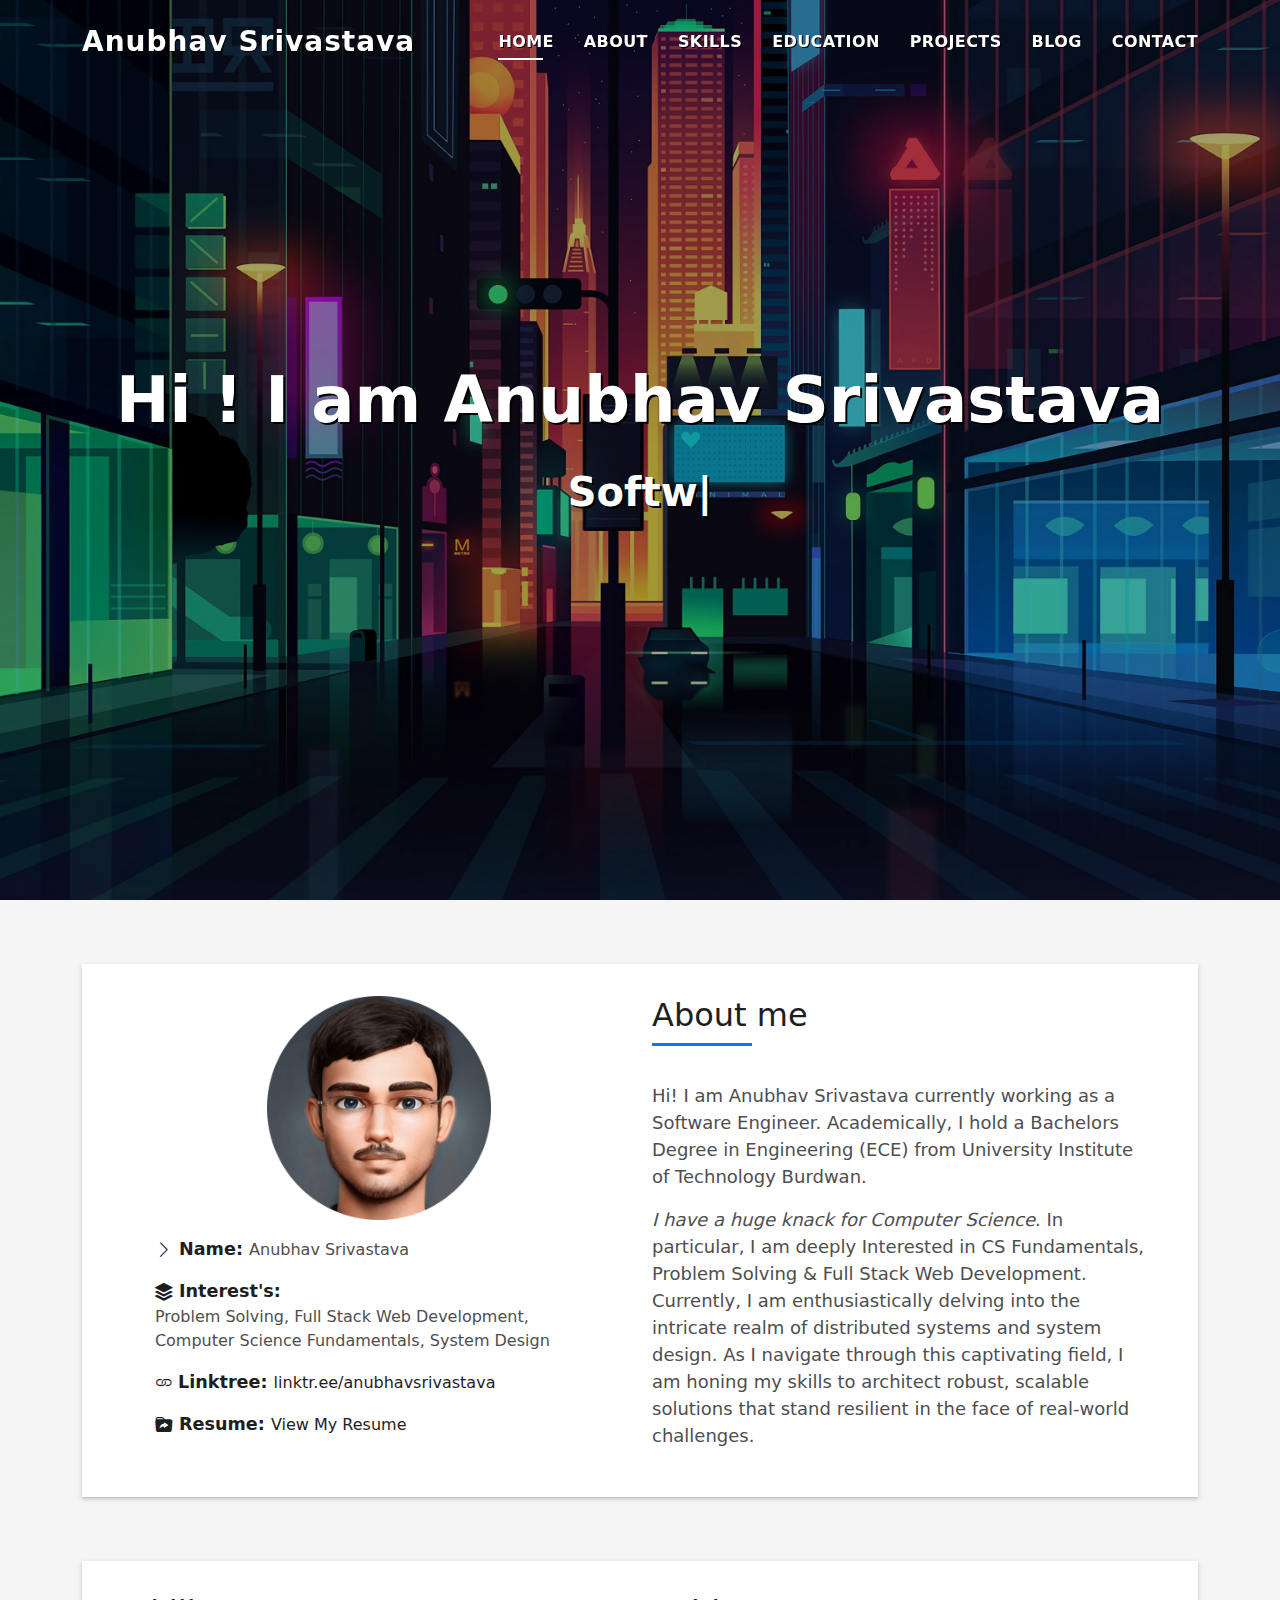
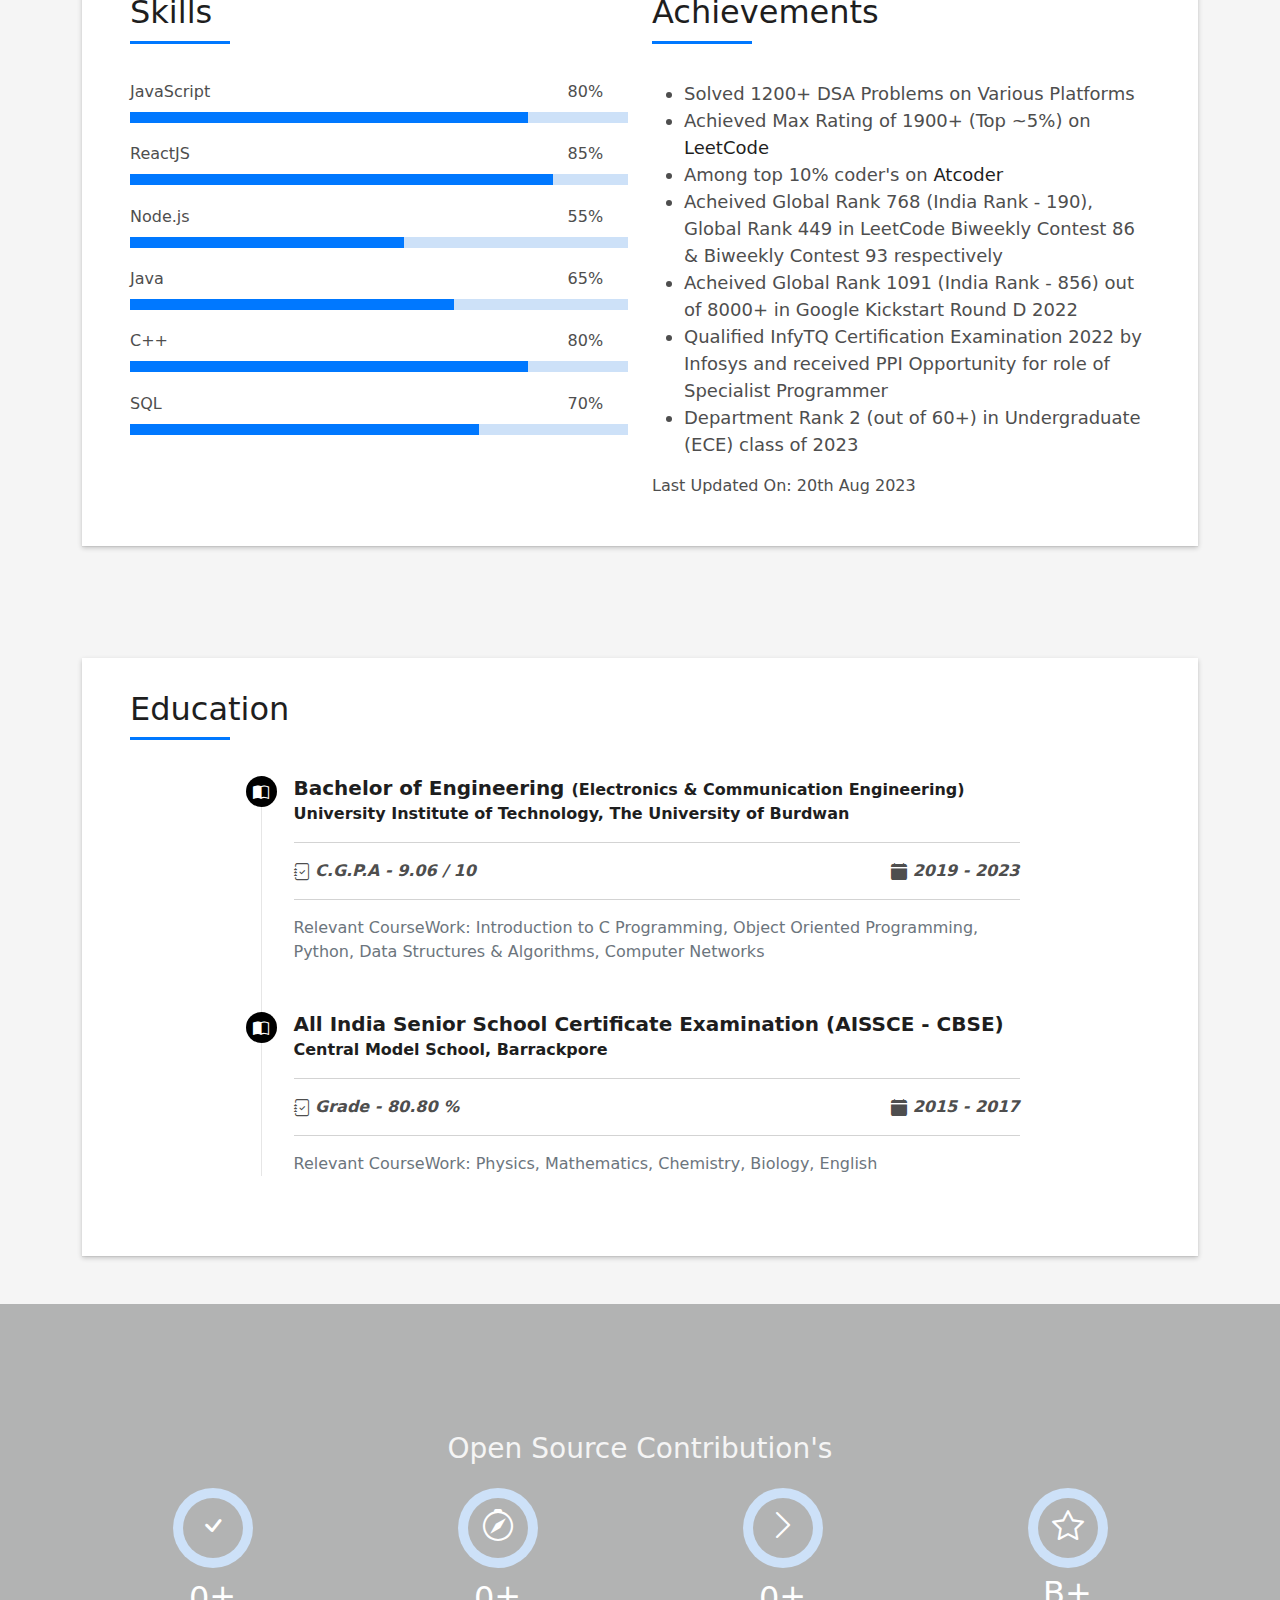
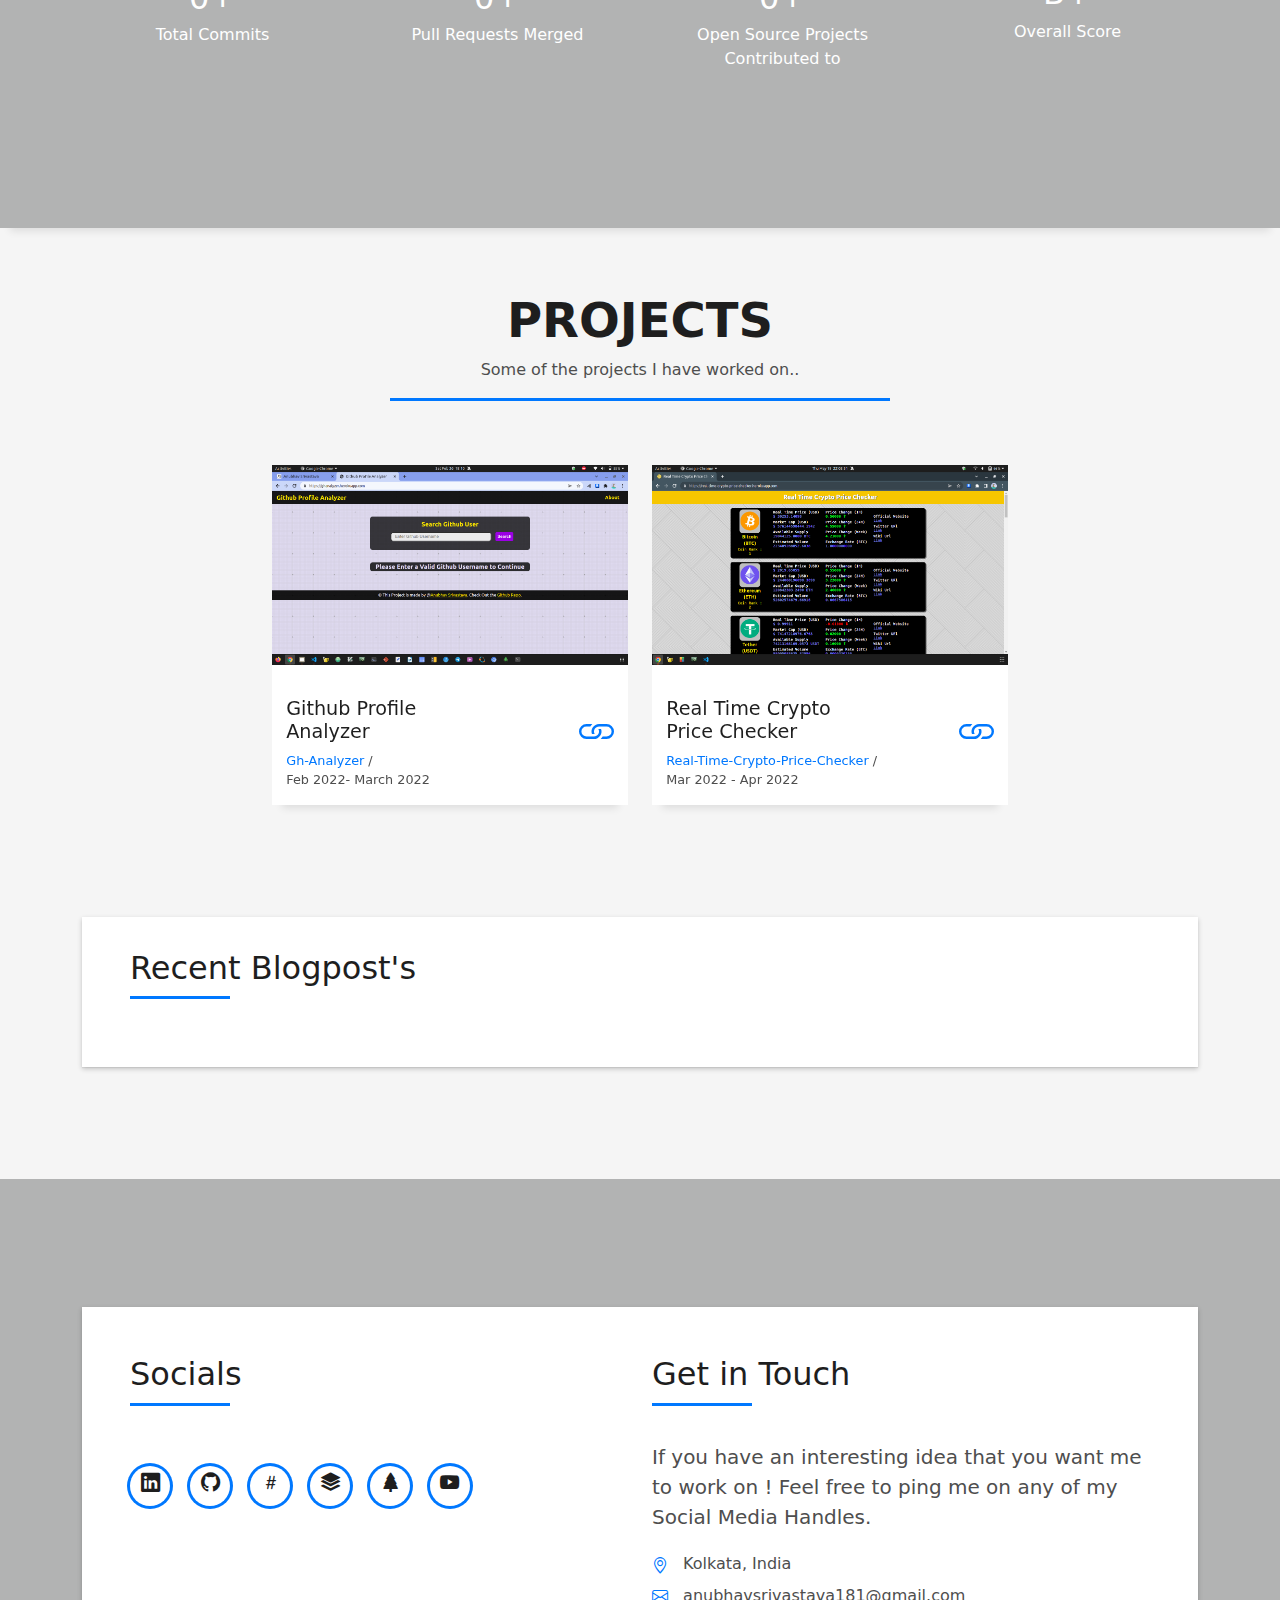
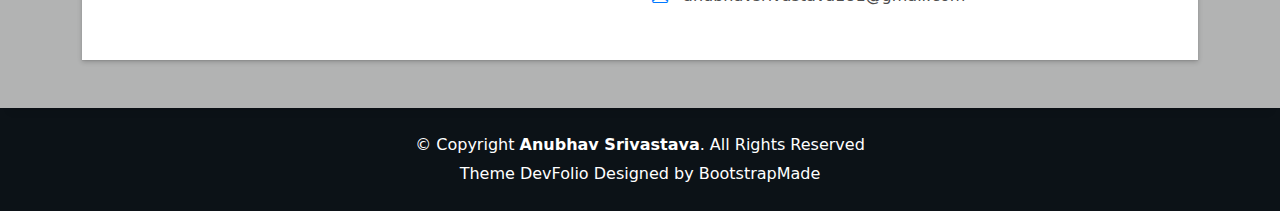
<file: index.html>
<!DOCTYPE html>
<html lang="en">
  <head>
    <meta charset="utf-8" />
    <meta content="width=device-width, initial-scale=1.0" name="viewport" />

    <title>Anubhav Srivastava</title>
    <meta content="" name="description" />
    <meta content="" name="keywords" />

    <!-- Favicons -->
    <link href="assets/img/favicon.png" rel="icon" />
    <link href="assets/img/apple-touch-icon.png" rel="apple-touch-icon" />

    <!-- Vendor CSS Files -->
    <link
      href="assets/vendor/bootstrap/css/bootstrap.min.css"
      rel="stylesheet"
    />
    <link
      href="assets/vendor/bootstrap-icons/bootstrap-icons.css"
      rel="stylesheet"
    />
    <link
      href="assets/vendor/glightbox/css/glightbox.min.css"
      rel="stylesheet"
    />
    <link href="assets/vendor/swiper/swiper-bundle.min.css" rel="stylesheet" />

    <!-- Template Main CSS File -->
    <link href="assets/css/style.css" rel="stylesheet" />

    <!-- =======================================================
  * Template Name: DevFolio - v4.0.1
  * Template URL: https://bootstrapmade.com/devfolio-bootstrap-portfolio-html-template/
  * Author: BootstrapMade.com
  * License: https://bootstrapmade.com/license/
  ======================================================== -->
  </head>

  <body>
    <!-- ======= Header ======= -->
    <header id="header" class="fixed-top">
      <div class="container d-flex align-items-center justify-content-between">
        <h1 class="logo"><a href="index.html">Anubhav Srivastava</a></h1>
        <!-- Uncomment below if you prefer to use an image logo -->
        <!-- <a href="index.html" class="logo"><img src="assets/img/logo.png" alt="" class="img-fluid"></a>-->

        <nav id="navbar" class="navbar">
          <ul>
            <li><a class="nav-link scrollto active" href="#hero">Home</a></li>
            <li><a class="nav-link scrollto" href="#about">About</a></li>
            <li><a class="nav-link scrollto" href="#Skills">Skills</a></li>
            <li><a class="nav-link scrollto" href="#Education">Education</a></li>
            <li><a class="nav-link scrollto" href="#work">Projects</a></li>
            <!-- <li>
              <a
                class="nav-link scrollto"
                href="https://drive.google.com/drive/folders/1vKq8lDMASdHQNKf4BSmEkVwfEHqx-LG2?usp=sharing" target="blank"
                >Resume</a
              >
            </li> -->
            <li><a class="nav-link scrollto" href="#blog">Blog</a></li>
            <!-- <li class="dropdown"><a href="#"><span>Drop Down</span> <i class="bi bi-chevron-down"></i></a>
            <ul>
              <li><a href="#">Drop Down 1</a></li>
              <li class="dropdown"><a href="#"><span>Deep Drop Down</span> <i class="bi bi-chevron-right"></i></a>
                <ul>
                  <li><a href="#">Deep Drop Down 1</a></li>
                  <li><a href="#">Deep Drop Down 2</a></li>
                  <li><a href="#">Deep Drop Down 3</a></li>
                  <li><a href="#">Deep Drop Down 4</a></li>
                  <li><a href="#">Deep Drop Down 5</a></li>
                </ul>
              </li>
              <li><a href="#">Drop Down 2</a></li>
              <li><a href="#">Drop Down 3</a></li>
              <li><a href="#">Drop Down 4</a></li>
            </ul>
          </li> -->
            <li><a class="nav-link scrollto" href="#contact">Contact</a></li>
          </ul>
          <i class="bi bi-list mobile-nav-toggle"></i>
        </nav>
        <!-- .navbar -->
      </div>
    </header>
    <!-- End Header -->

    <!-- ======= Hero Section ======= -->
    <div
      id="hero"
      class="hero route bg-image"
      style="background-image: url(assets/img/Background.webp)"
    >
      <div class="overlay-itro"></div>
      <div class="hero-content display-table">
        <div class="table-cell">
          <div class="container">
            <!--<p class="display-6 color-d">Hello, world!</p>-->
            <h1 class="hero-title mb-4">Hi ! I am Anubhav Srivastava</h1>
            <p class="hero-subtitle">
              <span
                class="typed"
                data-typed-items="Software Engineer, OpenSource Enthusiast, Educator"
              ></span>
            </p>
            <!-- <p class="pt-3"><a class="btn btn-primary btn js-scroll px-4" href="#about" role="button">Learn More</a></p> -->
          </div>
        </div>
      </div>
    </div>
    <!-- End Hero Section -->
    <main id="main">
      <!-- ======= About Section ======= -->
      <section id="about" class="about-mf sect-pt4 route">
        <div class="container">
          <div class="row">
            <div class="col-sm-12">
              <div class="box-shadow-full">
                <div class="row">
                  <div class="col-md-6">
                      <div class="col-md-12">
                        <div class="about-img">
                          <img
                            src="assets/img/profile.webp"
                            class="img-fluid rounded b-shadow-a"
                            alt=""
                          />
                        </div>
                      </div>
                      <div class="col-md-12">
                        <div class="about-info">
                          <p>
                            <span class="title-s"><i class="bi bi-chevron-right"></i> Name: </span>
                            <span>Anubhav Srivastava</span>
                          </p>
                          <p>
                            <span class="title-s"><i class="bi bi-stack"></i> Interest's: </span>
                            <span
                              ><br/>Problem Solving, Full Stack Web Development, Computer Science Fundamentals, System Design
                            </span>
                          </p>
                          <!-- <p>
                            <span class="title-s"><i class="bi bi-link"></i> Email: </span>
                            <span>anubhavsrivastava181@gmail.com</span>
                          </p> -->
                          <!--<p><span class="title-s">Phone: </span> <span>NA</span></p>-->
                          <p>
                            <span class="title-s"><i class="bi bi-link"></i> Linktree: </span>
                            <span><a href="https://linktr.ee/anubhavsrivastava" target="blank">linktr.ee/anubhavsrivastava</a></span>
                          </p>
                          <p>
                            <span class="title-s"><i class="bi bi-folder-symlink-fill"></i> Resume: </span>
                            <span><a href="https://drive.google.com/drive/folders/1vKq8lDMASdHQNKf4BSmEkVwfEHqx-LG2?usp=sharing" target="blank"> View My Resume </a></span>
                          </p>
                        </div>
                      </div>
                  </div>
                  <div class="col-md-6">
                    <div class="about-me pt-4 pt-md-0">
                      <div class="title-box-2">
                        <h5 class="title-left">About me</h5>
                      </div>
                      <p class="lead-1">
                        Hi! I am Anubhav Srivastava currently working as a Software Engineer. Academically, I hold a Bachelors Degree in Engineering (ECE) from University Institute of Technology Burdwan.
                      </p>
                      <p class="lead-1">
                        <em>I have a huge knack for Computer Science</em>. In particular, I am deeply Interested in CS Fundamentals, Problem Solving & Full Stack Web Development. Currently, I am enthusiastically delving into the intricate realm of distributed systems and system design. As I navigate through this captivating field, I am honing my skills to architect robust, scalable solutions that stand resilient in the face of real-world challenges.
                      </p>
                      <!-- <p class="lead-1">
                        Apart from my regular schedule, I write blogs, create Youtube videos, listen to music, and watch Sci-fi Movies & Documentaries.
                      </p> -->
                    </div>
                  </div>
                </div>
              </div>
            </div>
          </div>
        </div>
      </section>
      <!-- End About Section -->

      <!-- ======= Skills & Achievements Section ======= -->
      <section id="Skills" class="skill-mf sect-pt4 route">
        <div class="container">
          <div class="row">
            <div class="col-sm-12">
              <div class="box-shadow-full">
                <div class="row">
                  <div class="col-md-6">
                    <div class="title-box-2">
                      <h5 class="title-left">Skills</h5>
                    </div>
                    <div class="skill-mf">
                      <span>JavaScript</span>
                      <span class="pull-right">80%</span>
                      <div class="progress">
                        <div
                          class="progress-bar"
                          role="progressbar"
                          style="width: 80%"
                          aria-valuenow="80"
                          aria-valuemin="0"
                          aria-valuemax="100"
                        ></div>
                      </div>
                      <span>ReactJS</span>
                      <span class="pull-right">85%</span>
                      <div class="progress">
                        <div
                          class="progress-bar"
                          role="progressbar"
                          style="width: 85%"
                          aria-valuenow="85"
                          aria-valuemin="0"
                          aria-valuemax="100"
                        ></div>
                      </div>
                      <span>Node.js</span>
                      <span class="pull-right">55%</span>
                      <div class="progress">
                        <div
                          class="progress-bar"
                          role="progressbar"
                          style="width: 55%"
                          aria-valuenow="55"
                          aria-valuemin="0"
                          aria-valuemax="100"
                        ></div>
                      </div>
                      <span>Java</span>
                      <span class="pull-right">65%</span>
                      <div class="progress">
                        <div
                          class="progress-bar"
                          role="progressbar"
                          style="width: 65%"
                          aria-valuenow="65"
                          aria-valuemin="0"
                          aria-valuemax="100"
                        ></div>
                      </div>
                      <span>C++</span>
                      <span class="pull-right">80%</span>
                      <div class="progress">
                        <div
                          class="progress-bar"
                          role="progressbar"
                          style="width: 80%"
                          aria-valuenow="80"
                          aria-valuemin="0"
                          aria-valuemax="100"
                        ></div>
                      </div>
                      <span>SQL</span>
                      <span class="pull-right">70%</span>
                      <div class="progress">
                        <div
                          class="progress-bar"
                          role="progressbar"
                          style="width: 70%"
                          aria-valuenow="70"
                          aria-valuemin="0"
                          aria-valuemax="100"
                        ></div>
                      </div>
                      <!-- <span>Machine Learning</span> <span class="pull-right">20%</span>
                    <div class="progress">
                      <div class="progress-bar" role="progressbar" style="width: 50%" aria-valuenow="50" aria-valuemin="0" aria-valuemax="100"></div>
                    </div>
                    <span>Scientific Computing</span> <span class="pull-right">30%</span>
                    <div class="progress">
                      <div class="progress-bar" role="progressbar" style="width: 50%" aria-valuenow="90" aria-valuemin="0" aria-valuemax="100"></div>
                    </div> -->
                    </div>
                  </div>
                  <div class="col-md-6">
                    <div class="about-me pt-4 pt-md-0">
                      <div class="title-box-2">
                        <h5 class="title-left">Achievements</h5>
                      </div>
                      <ul>
                        <li class="lead-1">Solved 1200+ DSA Problems on Various Platforms</li>
                        <li class="lead-1">Achieved Max Rating of 1900+ (Top ~5%) on <a href="https://leetcode.com/AnubhavSrivastava/" target="blank">LeetCode</a> </li>
                        <li class="lead-1">Among top 10% coder's on <a href="https://atcoder.jp/users/g4m78" target="blank">Atcoder</a> </li>
                        <li class="lead-1">Acheived Global Rank 768 (India Rank - 190), Global Rank 449 in LeetCode Biweekly Contest 86 & Biweekly Contest 93 respectively</li>
                        <li class="lead-1">Acheived Global Rank 1091 (India Rank - 856) out of 8000+ in Google Kickstart Round D 2022</li>
                        <li class="lead-1">Qualified InfyTQ Certification Examination 2022 by Infosys and
                          received PPI Opportunity for role of Specialist Programmer</li>
                        <li class="lead-1">Department Rank 2 (out of 60+) in Undergraduate (ECE) class of 2023</li>
                      </ul>
                      <p>Last Updated On: 20th Aug 2023</p>
                    </div>
                  </div>
                </div>
              </div>
            </div>
          </div>
        </div>
      </section>
      <!-- Skills & AchievementsSection -->

      <!-- ======= Education Section ======= -->
      <section id="Education" class="skill-mf sect-pt4 route">
        <div class="container">
          <div class="row">
            <div class="col-sm-12">
              <div class="box-shadow-full">
                <div class="row">
                  <div class="col-md-8">
                    <div class="title-box-2">
                      <h5 class="title-left">Education</h5>
                    </div>
                  </div>
                </div>
                <div class="row education">
                  <!-- Timeline -->
                  <div class="col-md-9">
                    <section class="timeline-box">
                      <ul class="timeline-with-icons">
                        <li class="timeline-item mb-5">
                          <span class="timeline-icon">
                            <i class="bi bi-book-half"></i>
                          </span>
                          <h5 class="fw-bold" style="display:inline">Bachelor of Engineering 
                          </h5>
                          <h6 class="fw-bold">(Electronics & Communication Engineering)</h6>
                          <h6 class="fw-bold">University Institute of Technology, The University of Burdwan</h6>
                          <hr>
                          <div class="education-flx-btw">
                            <i class="bi bi-journal-check"><b> C.G.P.A - 9.06 / 10</b></i>
                            <i class="bi bi-calendar-fill"><b> 2019 - 2023</b></i>
                          </div>
                          <hr>
                          <p class="text-muted">
                            Relevant CourseWork: 
                            Introduction to C Programming,
                            Object Oriented Programming, 
                            Python,
                            Data Structures & Algorithms, 
                            Computer Networks
                          </p>
                        </li>
                        <li class="timeline-item mb-5">
                          <span class="timeline-icon">
                            <i class="bi bi-book-half"></i>
                          </span>
                          <h5 class="fw-bold" style="display:inline">All India Senior School Certificate Examination (AISSCE - CBSE) 
                          </h5>
                          <h6 class="fw-bold">Central Model School, Barrackpore</h6>
                          <hr>
                          <div class="education-flx-btw">
                            <i class="bi bi-journal-check"><b> Grade - 80.80 %</b></i>
                            <i class="bi bi-calendar-fill"><b> 2015 - 2017</b></i>
                          </div>
                          <hr>
                          <p class="text-muted">
                            Relevant CourseWork: 
                            Physics,
                            Mathematics,
                            Chemistry,
                            Biology,
                            English
                          </p>
                        </li>
                      </ul>
                    </section>
                  </div>
                  <!-- Timeline -->
                </div>
              </div>
            </div>
          </div>
        </div>
      </section>
      <!-- Education Section -->

      <!-- ======= Counter Section ======= -->

      <div
        class="section-counter paralax-mf bg-image"
        style="background-image: url(assets/img/counters-bg.webp)"
      >
        <div class="overlay-mf"></div>
        <div class="container position-relative">
          <h3 id="countertitle">Open Source Contribution's</h3>
          <br />
          <div class="row">
            <div class="col-sm-3 col-lg-3">
              <div class="counter-box counter-box pt-4 pt-md-0">
                <div class="counter-ico">
                  <span class="ico-circle"><i class="bi bi-check"></i></span>
                </div>
                <div class="row">
                  <div class="counter-num">
                    <div
                      style="
                        display: flex;
                        align: center;
                        justify-content: center;
                      "
                    >
                      <p
                        data-purecounter-start="0"
                        data-purecounter-end="250"
                        data-purecounter-duration="1"
                        class="counter purecounter"
                      ></p>
                      <h2 style="color: white; padding-top: 3px">+</h2>
                    </div>
                    <span class="counter-text">Total Commits</span>
                  </div>
                </div>
              </div>
            </div>
            <div class="col-sm-3 col-lg-3">
              <div class="counter-box pt-4 pt-md-0">
                <div class="counter-ico">
                  <span class="ico-circle"><i class="bi bi-compass"></i></span>
                </div>
                <div class="counter-num">
                  <div
                    style="
                      display: flex;
                      align: center;
                      justify-content: center;
                    "
                  >
                    <p
                      data-purecounter-start="0"
                      data-purecounter-end="7"
                      data-purecounter-duration="0.1"
                      class="counter purecounter"
                    ></p>
                    <h2 style="color: white; padding-top: 3px">+</h2>
                  </div>
                  <span class="counter-text">Pull Requests Merged</span>
                </div>
              </div>
            </div>
            <div class="col-sm-3 col-lg-3">
              <div class="counter-box pt-4 pt-md-0">
                <div class="counter-ico">
                  <span class="ico-circle"
                    ><i class="bi bi-chevron-right"></i
                  ></span>
                </div>
                <div class="counter-num">
                  <div
                    style="
                      display: flex;
                      align: center;
                      justify-content: center;
                    "
                  >
                    <p
                      data-purecounter-start="0"
                      data-purecounter-end="3"
                      data-purecounter-duration="1"
                      class="counter purecounter"
                    ></p>
                    <h2 style="color: white; padding-top: 3px">+</h2>
                  </div>
                  <span class="counter-text"
                    >Open Source Projects <br />
                    Contributed to</span
                  >
                </div>
              </div>
            </div>
            <div class="col-sm-3 col-lg-3">
              <div class="counter-box pt-4 pt-md-0">
                <div class="counter-ico">
                  <span class="ico-circle"><i class="bi bi-star"></i></span>
                </div>
                <div class="counter-num">
                  <h2 style="color: white">B+</h2>
                  <!-- <p data-purecounter-start="0" data-purecounter-end="48" data-purecounter-duration="1" class="counter purecounter"></p> -->
                  <span class="counter-text">Overall Score</span>
                </div>
              </div>
            </div>
          </div>
        </div>
      </div>
      <!-- End Counter Section -->


      <!-- ======= Portfolio Section ======= -->
      <section id="work" class="portfolio-mf sect-pt4 route">
        <div class="container">
          <div class="row">
            <div class="col-sm-12">
              <div class="title-box text-center">
                <h3 class="title-a">Projects</h3>
                <p class="subtitle-a">
                  Some of the projects I have worked on..</p>
                <div class="line-mf"></div>
              </div>
            </div>
          </div>

          <div class="row justify-content-center">
            <div class="col-md-4">
              <div class="work-box">
                  <div class="work-img">
                    <img
                      src="assets/img/ghanalyzer.webp"
                      alt=""
                      class="img-fluid"
                    />
                  </div>
                </a>
                <div class="work-content">
                  <div class="row">
                    <div class="col-sm-8">
                      <h2 class="w-title">Github Profile Analyzer</h2>
                      <div class="w-more">
                        <span class="w-ctegory">Gh-Analyzer</span> / <br /><span
                          class="w-date"
                          >Feb 2022- March 2022</span
                        >
                      </div>
                    </div>
                    <div class="col-sm-4">
                      <div class="w-like">
                        <a
                          href="https://github.com/AnubhavSrivastavaGithub/gh_analyzer"
                          target="”_blank”"
                        >
                          <span class="bi bi-link"></span
                        ></a>
                      </div>
                    </div>
                  </div>
                </div>
              </div>
            </div>
            <div class="col-md-4">
              <div class="work-box">
                  <div class="work-img">
                    <img
                      src="assets/img/real_time_crypto.webp"
                      alt=""
                      class="img-fluid"
                    />
                  </div>
                </a>
                <div class="work-content">
                  <div class="row">
                    <div class="col-sm-8">
                      <h2 class="w-title">Real Time Crypto Price Checker</h2>
                      <div class="w-more">
                        <span class="w-ctegory"
                          >Real-Time-Crypto-Price-Checker</span
                        >
                        / <br /><span class="w-date">Mar 2022 - Apr 2022</span>
                      </div>
                    </div>
                    <div class="col-sm-4">
                      <div class="w-like">
                        <a
                          href="https://github.com/AnubhavSrivastavaGithub/Real-Time-Crypto-Price-Checker"
                          target="”_blank”"
                        >
                          <span class="bi bi-link"></span
                        ></a>
                      </div>
                    </div>
                  </div>
                </div>
              </div>
            </div>
          </div>
        </div>
      </section>
      <!-- End Portfolio Section -->

      <!-- ======= Blog Section ======= -->

      <section id="blog" class="skill-mf sect-pt4 route">
        <div class="container">
          <div class="row">
            <div class="col-sm-12">
              <div class="box-shadow-full">
                <div class="row">
                  <div class="row">
                    <div class="col-md-8">
                      <div class="title-box-2">
                        <h5 class="title-left">Recent Blogpost's</h5>
                      </div>
                    </div>
                  </div>
                  <div id="substack-feed-embed" class="col-md-3"></div>
                </div>
              </div>
            </div>
          </div>
        </div>
      </section>
      <!-- Blog Section Ends-->

      <!-- ======= Contact Section ======= -->
      <section
        id="contact"
        class="paralax-mf footer-paralax bg-image sect-mt4 route"
        style="background-image: url(assets/img/contact.webp)"
      >
        <div class="overlay-mf"></div>
        <div class="container">
          <div class="row">
            <div class="col-sm-12">
              <div class="contact-mf">
                <div id="contact" class="box-shadow-full">
                  <div class="row">
                    <div class="col-md-6">
                      <div class="title-box-2">
                        <h5 class="title-left">Socials</h5>
                      </div>
                      <div class="socials">
                        <ul>
                          <!-- <li><a href=""><span class="ico-circle"><i class="bi bi-facebook"></i></span></a></li>
                        <li><a href=""><span class="ico-circle"><i class="bi bi-instagram"></i></span></a></li> -->
                          <li>
                            <a
                              href="https://www.linkedin.com/in/anubhav-srivastava-257681158/" target="”_blank”"
                              ><span class="ico-circle"
                                ><i class="bi bi-linkedin"></i></span
                            ></a>
                          </li>
                          <li>
                            <a href="https://github.com/AnubhavSrivastavaGithub" target="blank"
                              ><span class="ico-circle"
                                ><i class="bi bi-github"></i></span
                            ></a>
                          </li>
                          <li>
                            <a
                            href="https://anubhavsrivastava.hashnode.dev/" target="blank"
                              ><span class="ico-circle"
                                ><i class="bi bi-hash"></i></span
                            ></a>
                          </li>
                          <li>
                            <a
                              href="https://anubhavsrivastava.substack.com/" target="blank"
                              ><span class="ico-circle"
                                ><i class="bi bi-stack"></i></span
                            ></a>
                          </li>
                          <li>
                            <a href="https://linktr.ee/anubhavsrivastava" target="blank"
                              ><span class="ico-circle"
                                ><i class="bi bi-tree-fill"></i></span
                            ></a>
                          </li>
                          <li>
                            <a href="https://www.youtube.com/@anubhav_srivastava" target="blank"
                              ><span class="ico-circle"
                                ><i class="bi bi-youtube"></i></span
                            ></a>
                          </li>
                        </ul>
                        <!---Break--> <br>
                      </div>
                    </div>
                    <div class="col-md-6">
                      <div class="title-box-2 pt-4 pt-md-0">
                        <h5 class="title-left">Get in Touch</h5>
                      </div>
                      <div class="more-info">
                        <p class="lead">
                          If you have an interesting idea that you want me to
                          work on ! Feel free to ping me on any of my Social
                          Media Handles.
                        </p>
                        <ul class="list-ico">
                          <li>
                            <span class="bi bi-geo-alt"></span> Kolkata, India
                          </li>
                          <!-- <li><span class="bi bi-phone"></span> </li> -->
                          <li>
                            <span class="bi bi-envelope"></span>
                            anubhavsrivastava181@gmail.com
                          </li>
                        </ul>
                      </div>
                    </div>
                  </div>
                </div>
              </div>
            </div>
          </div>
        </div>
      </section>
      <!-- End Contact Section -->
    </main>
    <!-- End #main -->

    <!-- ======= Footer ======= -->
    <footer>
      <div class="container">
        <div class="row">
          <div class="col-sm-12">
            <div class="copyright-box">
              <p class="copyright">
                &copy; Copyright <strong>Anubhav Srivastava</strong>. All Rights
                Reserved
              </p>
              <div class="credits">
                <!--
              All the links in the footer should remain intact.
              You can delete the links only if you purchased the pro version.
              Licensing information: https://bootstrapmade.com/license/
              Purchase the pro version with working PHP/AJAX contact form: https://bootstrapmade.com/buy/?theme=DevFolio
            -->
                Theme DevFolio Designed by
                <a href="https://bootstrapmade.com/">BootstrapMade</a>
              </div>
            </div>
          </div>
        </div>
      </div>
    </footer>
    <!-- End  Footer -->

    <div id="preloader"></div>
    <a
      href="#"
      class="back-to-top d-flex align-items-center justify-content-center"
      ><i class="bi bi-arrow-up-short"></i
    ></a>

    <!-- Vendor JS Files -->
    <script src="assets/vendor/bootstrap/js/bootstrap.bundle.min.js"></script>
    <script src="assets/vendor/glightbox/js/glightbox.min.js"></script>
    <script src="assets/vendor/purecounter/purecounter.js"></script>
    <script src="assets/vendor/swiper/swiper-bundle.min.js"></script>
    <script src="assets/vendor/typed.js/typed.min.js"></script>

    <!-- Template Main JS File -->
    <script src="assets/js/main.js"></script>

    <!-- Substack Feed Embed -->
    <script>
      window.SubstackFeedWidget = {
        substackUrl: "anubhavsrivastava.substack.com",
        posts:12,
        layout: "center"
      };
    </script>
    <script src="https://substackapi.com/embeds/feed.js" async></script>
  </body>
</html>
</file>
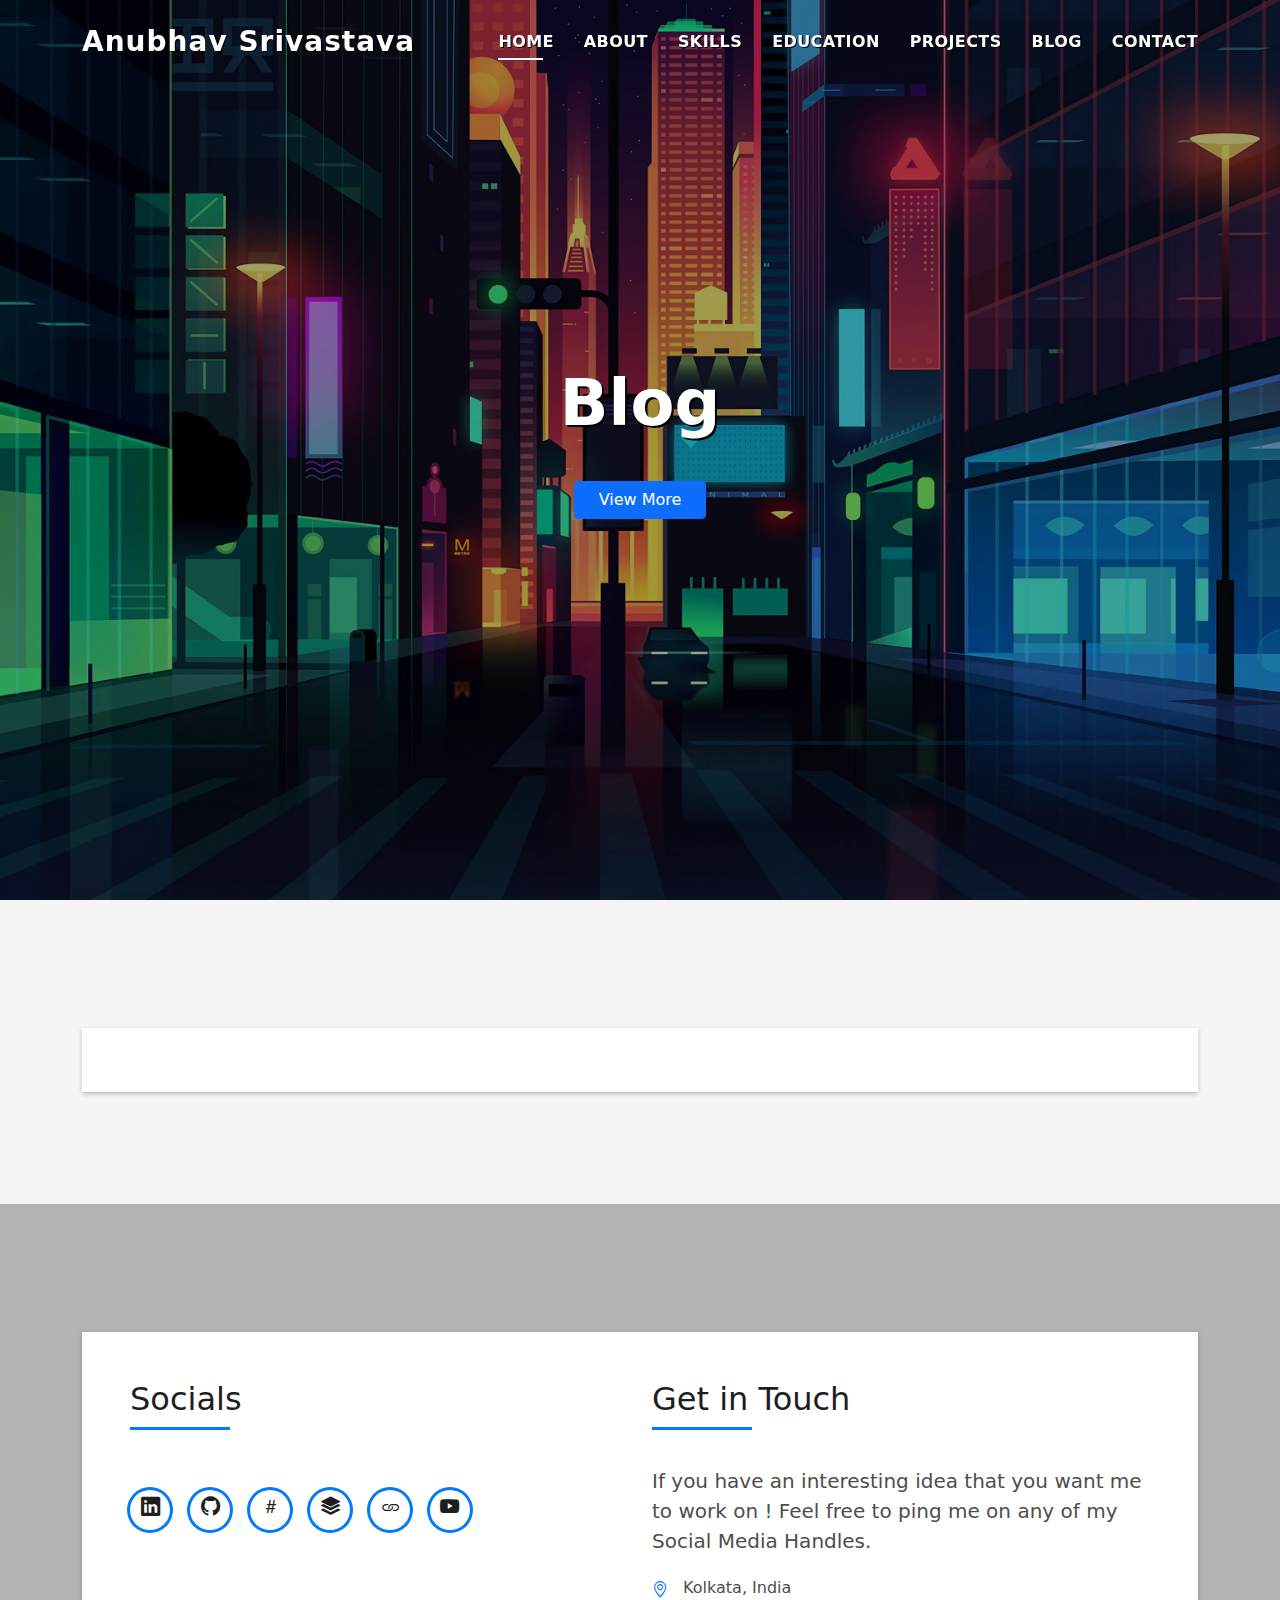
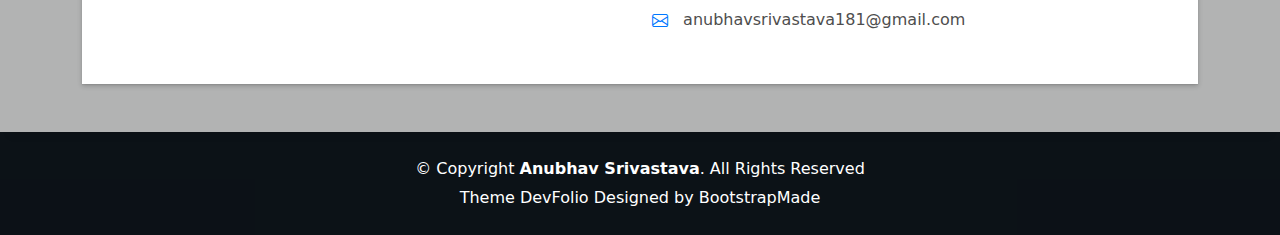
<file: pages/blog.html>
<!DOCTYPE html>
<html lang="en">
  <head>
    <meta charset="utf-8" />
    <meta content="width=device-width, initial-scale=1.0" name="viewport" />

    <title>Anubhav Srivastava</title>
    <meta content="" name="description" />
    <meta content="" name="keywords" />

    <!-- Favicons -->
    <link href="../assets/img/favicon.png" rel="icon" />
    <link href="../assets/img/apple-touch-icon.png" rel="apple-touch-icon" />

    <!-- Vendor CSS Files -->
    <link
      href="../assets/vendor/bootstrap/css/bootstrap.min.css"
      rel="stylesheet"
    />
    <link
      href="../assets/vendor/bootstrap-icons/bootstrap-icons.css"
      rel="stylesheet"
    />
    <link
      href="../assets/vendor/glightbox/css/glightbox.min.css"
      rel="stylesheet"
    />
    <link href="../assets/vendor/swiper/swiper-bundle.min.css" rel="stylesheet" />

    <!-- Template Main CSS File -->
    <link href="../assets/css/style.css" rel="stylesheet" />

    <!-- =======================================================
  * Template Name: DevFolio - v4.0.1
  * Template URL: https://bootstrapmade.com/devfolio-bootstrap-portfolio-html-template/
  * Author: BootstrapMade.com
  * License: https://bootstrapmade.com/license/
  ======================================================== -->
  </head>

  <body>
    <!-- ======= Header ======= -->
    <header id="header" class="fixed-top">
      <div class="container d-flex align-items-center justify-content-between">
        <h1 class="logo"><a href="../index.html">Anubhav Srivastava</a></h1>
        <!-- Uncomment below if you prefer to use an image logo -->
        <!-- <a href="index.html" class="logo"><img src="../assets/img/logo.png" alt="" class="img-fluid"></a>-->

        <nav id="navbar" class="navbar">
          <ul>
            <li><a class="nav-link scrollto active" href="../index.html">Home</a></li>
            <li><a class="nav-link scrollto" href="../index.html#about">About</a></li>
            <li><a class="nav-link scrollto" href="../index.html#Skills">Skills</a></li>
            <li><a class="nav-link scrollto" href="../index.html#Education">Education</a></li>
            <li><a class="nav-link scrollto" href="../index.html#work">Projects</a></li>
            
            <li>
              <a
                href=""
                >Blog</a
              >
            </li>
            <!-- <li class="dropdown"><a href="#"><span>Drop Down</span> <i class="bi bi-chevron-down"></i></a>
            <ul>
              <li><a href="#">Drop Down 1</a></li>
              <li class="dropdown"><a href="#"><span>Deep Drop Down</span> <i class="bi bi-chevron-right"></i></a>
                <ul>
                  <li><a href="#">Deep Drop Down 1</a></li>
                  <li><a href="#">Deep Drop Down 2</a></li>
                  <li><a href="#">Deep Drop Down 3</a></li>
                  <li><a href="#">Deep Drop Down 4</a></li>
                  <li><a href="#">Deep Drop Down 5</a></li>
                </ul>
              </li>
              <li><a href="#">Drop Down 2</a></li>
              <li><a href="#">Drop Down 3</a></li>
              <li><a href="#">Drop Down 4</a></li>
            </ul>
          </li> -->
            <li><a class="nav-link scrollto" href="#contact">Contact</a></li>
          </ul>
          <i class="bi bi-list mobile-nav-toggle"></i>
        </nav>
        <!-- .navbar -->
      </div>
    </header>
    <!-- End Header -->

    <!-- ======= Hero Section ======= -->
    <div
      id="hero"
      class="hero route bg-image"
      style="background-image: url(../assets/img/Background.webp)"
    >
      <div class="overlay-itro"></div>
      <div class="hero-content display-table">
        <div class="table-cell">
          <div class="container">
            <!--<p class="display-6 color-d">Hello, world!</p>-->
            <h1 class="hero-title mb-4">Blog</h1>
            <p class="pt-3"><a class="btn btn-primary btn js-scroll px-4" href="#About" role="button">View More</a></p>
          </div>
        </div>
      </div>
    </div>
    <!-- End Hero Section -->
    <main id="main">
      <!-- ======= About Section ======= -->
      <section id="About" class="about-mf sect-pt4 route">
        <div class="container">
          <div class="row">
            <div class="col-sm-12">
              
            </div>
          </div>
        </div>
      </section>
      <!-- End About Section -->

      <!-- ======= Skills & Achievements Section ======= -->
      <section class="skill-mf sect-pt4 route">
        <div class="container">
          <div class="row">
            <div class="col-sm-12">
              <div class="box-shadow-full">
                <div class="row">
                  <div id="substack-feed-embed"></div>
                </div>
              </div>
            </div>
          </div>
        </div>
      </section>
      <!-- Skills & AchievementsSection -->

      <!-- ======= Contact Section ======= -->
      <section
        id="contact"
        class="paralax-mf footer-paralax bg-image sect-mt4 route"
        style="background-image: url(../assets/img/contact.webp)"
      >
        <div class="overlay-mf"></div>
        <div class="container">
          <div class="row">
            <div class="col-sm-12">
              <div class="contact-mf">
                <div id="contact" class="box-shadow-full">
                  <div class="row">
                    <div class="col-md-6">
                      <div class="title-box-2">
                        <h5 class="title-left">Socials</h5>
                      </div>
                      <div class="socials">
                        <ul>
                          <!-- <li><a href=""><span class="ico-circle"><i class="bi bi-facebook"></i></span></a></li>
                        <li><a href=""><span class="ico-circle"><i class="bi bi-instagram"></i></span></a></li> -->
                          <li>
                            <a
                              href="https://www.linkedin.com/in/anubhav-srivastava-257681158/" target="”_blank”"
                              ><span class="ico-circle"
                                ><i class="bi bi-linkedin"></i></span
                            ></a>
                          </li>
                          <li>
                            <a href="https://github.com/AnubhavSrivastavaGithub" target="blank"
                              ><span class="ico-circle"
                                ><i class="bi bi-github"></i></span
                            ></a>
                          </li>
                          <li>
                            <a
                            href="https://anubhavsrivastava.hashnode.dev/" target="blank"
                              ><span class="ico-circle"
                                ><i class="bi bi-hash"></i></span
                            ></a>
                          </li>
                          <li>
                            <a
                              href="https://anubhavsrivastava.substack.com/" target="blank"
                              ><span class="ico-circle"
                                ><i class="bi bi-stack"></i></span
                            ></a>
                          </li>
                          <li>
                            <a href="https://linktr.ee/anubhavsrivastava" target="blank"
                              ><span class="ico-circle"
                                ><i class="bi bi-link"></i></span
                            ></a>
                          </li>
                          <li>
                            <a href="https://www.youtube.com/@anubhav_srivastava" target="blank"
                              ><span class="ico-circle"
                                ><i class="bi bi-youtube"></i></span
                            ></a>
                          </li>
                        </ul>
                        <!---Break--> <br>
                      </div>
                    </div>
                    <div class="col-md-6">
                      <div class="title-box-2 pt-4 pt-md-0">
                        <h5 class="title-left">Get in Touch</h5>
                      </div>
                      <div class="more-info">
                        <p class="lead">
                          If you have an interesting idea that you want me to
                          work on ! Feel free to ping me on any of my Social
                          Media Handles.
                        </p>
                        <ul class="list-ico">
                          <li>
                            <span class="bi bi-geo-alt"></span> Kolkata, India
                          </li>
                          <!-- <li><span class="bi bi-phone"></span> </li> -->
                          <li>
                            <span class="bi bi-envelope"></span>
                            anubhavsrivastava181@gmail.com
                          </li>
                        </ul>
                      </div>
                    </div>
                  </div>
                </div>
              </div>
            </div>
          </div>
        </div>
      </section>
      <!-- End Contact Section -->
    </main>
    <!-- End #main -->

    <!-- ======= Footer ======= -->
    <footer>
      <div class="container">
        <div class="row">
          <div class="col-sm-12">
            <div class="copyright-box">
              <p class="copyright">
                &copy; Copyright <strong>Anubhav Srivastava</strong>. All Rights
                Reserved
              </p>
              <div class="credits">
                <!--
              All the links in the footer should remain intact.
              You can delete the links only if you purchased the pro version.
              Licensing information: https://bootstrapmade.com/license/
              Purchase the pro version with working PHP/AJAX contact form: https://bootstrapmade.com/buy/?theme=DevFolio
            -->
                Theme DevFolio Designed by
                <a href="https://bootstrapmade.com/">BootstrapMade</a>
              </div>
            </div>
          </div>
        </div>
      </div>
    </footer>
    <!-- End  Footer -->

    <div id="preloader"></div>
    <a
      href="#"
      class="back-to-top d-flex align-items-center justify-content-center"
      ><i class="bi bi-arrow-up-short"></i
    ></a>

    <!-- Vendor JS Files -->
    <script src="../assets/vendor/bootstrap/js/bootstrap.bundle.min.js"></script>
    <script src="../assets/vendor/glightbox/js/glightbox.min.js"></script>
    <script src="../assets/vendor/purecounter/purecounter.js"></script>
    <script src="../assets/vendor/swiper/swiper-bundle.min.js"></script>
    <script src="../assets/vendor/typed.js/typed.min.js"></script>

    <!-- Template Main JS File -->
    <script src="../assets/js/main.js"></script>
    <script>
      window.SubstackFeedWidget = {
        substackUrl: "anubhavsrivastava.substack.com",
        posts: 10,
        layout: "center"
      };
    </script>
    <script src="https://substackapi.com/embeds/feed.js" async></script>
  </body>
</html>
</file>
<file: assets/css/style.css>
/**
* Template Name: DevFolio - v4.0.1
* Template URL: https://bootstrapmade.com/devfolio-bootstrap-portfolio-html-template/
* Author: BootstrapMade.com
* License: https://bootstrapmade.com/license/
*/

/*--------------------------------------------------------------
# General
--------------------------------------------------------------*/
body {
  background-color: #f5f5f5;
  color: #4e4e4e;
}

h1,
h2,
h3,
h4,
h5,
h6 {
  color: #1e1e1e;
}

a {
  color: #1e1e1e;
  text-decoration: none;
  transition: all 0.5s ease-in-out;
}

a:hover {
  color: #0078ff;
  text-decoration: none;
  transition: all 0.5s ease-in-out;
}

.p-r {
  position: relative;
}

.color-a {
  text-decoration: none;
  color: #0078ff;
}

.color-d {
  color: #f5f5f5;
}

.color-text-a {
  text-decoration: none;
  color: #4e4e4e;
}

.box-shadow,
.paralax-mf,
.service-box,
.work-box,
.card-blog {
  box-shadow: 0 13px 8px -10px rgba(0, 0, 0, 0.1);
}

.box-shadow-a,
.button:hover {
  text-decoration: none;
  box-shadow: 0 0 0 4px #cde1f8;
}

.display-5 {
  font-size: 2.5rem;
  font-weight: 300;
  line-height: 1.1;
}

.display-6 {
  font-size: 2rem;
  font-weight: 300;
  line-height: 1.1;
}

.avatar {
  width: 32px;
  height: 32px;
  margin-right: 4px;
  overflow: hidden;
}

.bg-image {
  background-repeat: no-repeat;
  background-attachment: fixed;
  background-size: cover;
  background-position: center center;
}

@media (max-width: 1024px) {
  .bg-image {
    background-attachment: scroll;
  }
}

.overlay-mf {
  background-color: #000203ad;
}

.overlay-mf {
  position: absolute;
  top: 0;
  left: 0px;
  padding: 0;
  height: 100%;
  width: 100%;
  opacity: 0.4;
}

.paralax-mf {
  position: relative;
  padding: 8rem 0;
}

.display-table {
  width: 100%;
  height: 100%;
  display: table;
}

.table-cell {
  display: table-cell;
  vertical-align: middle;
}

/*--/ Sections /--*/
.sect-4 {
  padding: 4rem 0;
}

.sect-pt4 {
  padding-top: 4rem;
}

.sect-mt4 {
  margin-top: 4rem;
}

/*--/ Title s /--*/
.title-s {
  font-weight: 600;
  color: #1e1e1e;
  font-size: 1.1rem;
}

/*--/ Title A /--*/
.title-box {
  margin-bottom: 4rem;
}

.title-a {
  text-decoration: none;
  font-size: 3rem;
  font-weight: bold;
  text-transform: uppercase;
}

.subtitle-a {
  text-decoration: none;
  color: #4e4e4e;
}

.line-mf {
  max-width: 500px;
  height: 3px;
  background-color: #0078ff;
  margin: 0 auto;
}

/*--/ Title Left /--*/
.title-box-2 {
  margin-bottom: 3rem;
}

.title-left {
  font-size: 2rem;
  position: relative;
}

.title-left:before {
  content: "";
  position: absolute;
  height: 3px;
  background-color: #0078ff;
  width: 100px;
  bottom: -12px;
}

/*------/ Box /------*/
.box-pl2 {
  padding-left: 2rem;
}

.box-shadow-full {
  padding: 3rem 1.25rem;
  position: relative;
  background-color: #fff;
  margin-bottom: 3rem;
  z-index: 2;
  box-shadow: 0 1px 1px 0 rgba(0, 0, 0, 0.06), 0 2px 5px 0 rgba(0, 0, 0, 0.2);
}

@media (min-width: 768px) {
  .box-shadow-full {
    padding: 3rem;
  }
}

/*------/ Socials /------*/
.socials {
  padding: 1.5rem 0;
}

.socials ul li {
  display: inline-block;
}

.socials .ico-circle {
  height: 40px;
  width: 40px;
  font-size: 1.2rem;
  border-radius: 50%;
  line-height: 1.6;
  margin: 0 15px 0 0;
  box-shadow: 0 0 0 3px #0078ff;
  transition: all 500ms ease;
}

.socials .ico-circle:hover {
  background-color: #0078ff;
  color: #fff;
  box-shadow: 0 0 0 3px #cde1f8;
  transition: all 500ms ease;
}

/*------/ Ul resect /------*/
.ul-resect,
.socials ul,
.list-ico,
.blog-wrapper .post-meta ul,
.box-comments .list-comments,
.widget-sidebar .list-sidebar,
.widget-tags ul {
  list-style: none;
  padding-left: 0;
  margin-bottom: 0;
}

.list-ico {
  line-height: 2;
}

.list-ico span {
  color: #0078ff;
  margin-right: 10px;
}

/*------/ Ico Circle /------*/
.ico-circle {
  height: 100px;
  width: 100px;
  font-size: 2rem;
  border-radius: 50%;
  line-height: 1.55;
  margin: 0 auto;
  text-align: center;
  box-shadow: 0 0 0 10px #0078ff;
  display: block;
}

/*------/ Owl Carousel /------*/
.owl-theme .owl-dots {
  text-align: center;
  margin-top: 18px;
}

.owl-theme .owl-dots .owl-dot {
  display: inline-block;
}

.owl-theme .owl-dots .owl-dot span {
  width: 18px;
  height: 7px;
  margin: 5px 5px;
  background: #cde1f8;
  border: 0px solid #cde1f8;
  display: block;
  transition: all 0.6s ease-in-out;
  cursor: pointer;
}

.owl-theme .owl-dots .owl-dot:hover span {
  background-color: #cde1f8;
}

.owl-theme .owl-dots .owl-dot.active span {
  background-color: #1b1b1b;
  width: 25px;
}

/*--/ Scrolltop s /--*/
.scrolltop-mf {
  position: relative;
  display: none;
}

.scrolltop-mf span {
  z-index: 999;
  position: fixed;
  width: 42px;
  height: 42px;
  background-color: #0078ff;
  opacity: 0.7;
  font-size: 1.6rem;
  line-height: 1.5;
  text-align: center;
  color: #fff;
  top: auto;
  left: auto;
  right: 30px;
  bottom: 50px;
  cursor: pointer;
  border-radius: 50%;
}

/*--------------------------------------------------------------
# Back to top button
--------------------------------------------------------------*/
.back-to-top {
  position: fixed;
  visibility: hidden;
  opacity: 0;
  right: 15px;
  bottom: 15px;
  z-index: 996;
  background: #0078ff;
  width: 40px;
  height: 40px;
  border-radius: 50px;
  transition: all 0.4s;
}

.back-to-top i {
  font-size: 28px;
  color: #fff;
  line-height: 0;
}

.back-to-top:hover {
  background: #298eff;
  color: #fff;
}

.back-to-top.active {
  visibility: visible;
  opacity: 1;
}

/*------/ Prelaoder /------*/
#preloader {
  position: fixed;
  top: 0;
  left: 0;
  right: 0;
  bottom: 0;
  z-index: 9999;
  overflow: hidden;
  background: #fff;
}

#preloader:before {
  content: "";
  position: fixed;
  top: calc(50% - 30px);
  left: calc(50% - 30px);
  border: 6px solid #f2f2f2;
  border-top: 6px solid #0078ff;
  border-radius: 50%;
  width: 60px;
  height: 60px;
  -webkit-animation: animate-preloader 1s linear infinite;
  animation: animate-preloader 1s linear infinite;
}

@-webkit-keyframes animate-preloader {
  0% {
    transform: rotate(0deg);
  }

  100% {
    transform: rotate(360deg);
  }
}

@keyframes animate-preloader {
  0% {
    transform: rotate(0deg);
  }

  100% {
    transform: rotate(360deg);
  }
}

/*------/ Button /------*/
.button {
  display: inline-block;
  padding: 0.3rem 0.6rem;
  text-align: center;
  vertical-align: middle;
  -webkit-user-select: none;
  -moz-user-select: none;
  user-select: none;
  font-size: 1rem;
  border-radius: 0.3rem;
  border: 1px solid transparent;
  transition: all 500ms ease;
  cursor: pointer;
}

.button:focus {
  outline: 0;
}

.button:hover {
  background-color: #0062d3;
  color: #fff;
  transition: all 500ms ease;
}

.button-a {
  text-decoration: none;
  background-color: #0078ff;
  color: #fff;
  border-color: #cde1f8;
}

.button-big {
  padding: 0.9rem 2.3rem;
  font-size: 1.2rem;
}

.button-rouded {
  border-radius: 5rem;
}

.btn-lg {
  padding: 0.5rem 1rem;
  font-size: 1.25rem;
  line-height: 1.5;
  border-radius: 0.3rem;
}

/*--------------------------------------------------------------
# Header
--------------------------------------------------------------*/
#header {
  transition: all 0.5s;
  z-index: 997;
  padding: 20px 0;
}

#header .logo {
  font-size: 28px;
  margin: 0;
  padding: 0;
  font-weight: 600;
  letter-spacing: 1px;
}

#header .logo a {
  color: #fff;
  text-shadow: 1px 1px black;
}

#header .logo img {
  max-height: 40px;
}

#header.header-scrolled {
  background: rgba(0, 0, 0, 0.9);
  padding: 12px 0;
}

/*--------------------------------------------------------------
# Navigation Menu
--------------------------------------------------------------*/
/**
* Desktop Navigation 
*/
.navbar {
  padding: 0;
}

.navbar ul {
  margin: 0;
  padding: 0;
  display: flex;
  list-style: none;
  align-items: center;
}

.navbar li {
  position: relative;
}

.navbar>ul>li {
  white-space: nowrap;
  padding: 10px 0 10px 30px;
  text-shadow: 1px 1px black;
}

.navbar a {
  display: flex;
  align-items: center;
  justify-content: space-between;
  color: #fff;
  font-size: 16px;
  font-weight: 600;
  padding: 0;
  white-space: nowrap;
  transition: 0.3s;
  letter-spacing: 0.4px;
  position: relative;
  text-transform: uppercase;
}

.navbar a i {
  font-size: 12px;
  line-height: 0;
  margin-left: 5px;
}

.navbar>ul>li>a:before {
  content: "";
  position: absolute;
  width: 100%;
  height: 2px;
  bottom: -6px;
  left: 0;
  width: 0;
  background-color: #fff;
  visibility: hidden;
  transition: all 0.3s ease-in-out 0s;
}

.navbar a:hover:before,
.navbar li:hover>a:before,
.navbar .active:before {
  visibility: visible;
  width: 80%;
}

.navbar a:hover,
.navbar .active,
.navbar li:hover>a {
  color: #fff;
}

.navbar .dropdown ul {
  display: block;
  position: absolute;
  left: 30px;
  top: calc(100% + 30px);
  margin: 0;
  padding: 10px 0;
  z-index: 99;
  opacity: 0;
  visibility: hidden;
  background: #fff;
  box-shadow: 0px 0px 30px rgba(127, 137, 161, 0.25);
  transition: 0.3s;
}

.navbar .dropdown ul li {
  min-width: 200px;
}

.navbar .dropdown ul a {
  padding: 10px 20px;
  font-size: 14px;
  text-transform: none;
  color: #4e4e4e;
}

.navbar .dropdown ul a i {
  font-size: 12px;
}

.navbar .dropdown ul a:hover,
.navbar .dropdown ul .active:hover,
.navbar .dropdown ul li:hover>a {
  color: #0078ff;
}

.navbar .dropdown:hover>ul {
  opacity: 1;
  top: 100%;
  visibility: visible;
}

.navbar .dropdown .dropdown ul {
  top: 0;
  left: calc(100% - 30px);
  visibility: hidden;
}

.navbar .dropdown .dropdown:hover>ul {
  opacity: 1;
  top: 0;
  left: 100%;
  visibility: visible;
}

@media (max-width: 1366px) {
  .navbar .dropdown .dropdown ul {
    left: -90%;
  }

  .navbar .dropdown .dropdown:hover>ul {
    left: -100%;
  }
}

/**
* Mobile Navigation 
*/
.mobile-nav-toggle {
  color: #fff;
  font-size: 28px;
  cursor: pointer;
  display: none;
  line-height: 0;
  transition: 0.5s;
}

@media (max-width: 991px) {
  .mobile-nav-toggle {
    display: block;
  }

  .navbar ul {
    display: none;
  }
}

.navbar-mobile {
  position: fixed;
  overflow: hidden;
  top: 0;
  right: 0;
  left: 0;
  bottom: 0;
  background: rgba(78, 78, 78, 0.9);
  transition: 0.3s;
  z-index: 999;
}

.navbar-mobile .mobile-nav-toggle {
  position: absolute;
  top: 15px;
  right: 15px;
}

.navbar-mobile ul {
  display: block;
  position: absolute;
  top: 55px;
  right: 15px;
  bottom: 15px;
  left: 15px;
  padding: 10px 0;
  background-color: #fff;
  overflow-y: auto;
  transition: 0.3s;
}

.navbar-mobile>ul>li {
  padding: 0;
}

.navbar-mobile a:hover:before,
.navbar-mobile li:hover>a:before,
.navbar-mobile .active:before {
  visibility: hidden;
}

.navbar-mobile a {
  padding: 10px 20px;
  font-size: 15px;
  color: #4e4e4e;
}

.navbar-mobile a:hover,
.navbar-mobile .active,
.navbar-mobile li:hover>a {
  color: #0078ff;
}

.navbar-mobile .getstarted {
  margin: 15px;
}

.navbar-mobile .dropdown ul {
  position: static;
  display: none;
  margin: 10px 20px;
  padding: 10px 0;
  z-index: 99;
  opacity: 1;
  visibility: visible;
  background: #fff;
  box-shadow: 0px 0px 30px rgba(127, 137, 161, 0.25);
}

.navbar-mobile .dropdown ul li {
  min-width: 200px;
}

.navbar-mobile .dropdown ul a {
  padding: 10px 20px;
}

.navbar-mobile .dropdown ul a i {
  font-size: 12px;
}

.navbar-mobile .dropdown ul a:hover,
.navbar-mobile .dropdown ul .active:hover,
.navbar-mobile .dropdown ul li:hover>a {
  color: #0078ff;
}

.navbar-mobile .dropdown>.dropdown-active {
  display: block;
}

/*--------------------------------------------------------------
# Hero Section
--------------------------------------------------------------*/
.hero {
  height: 100vh;
  position: relative;
  color: #fff;
}

.hero .hero-content {
  text-align: center;
  position: absolute;
}

.hero .overlay-itro {
  background-color: rgba(0, 0, 0, 0.6);
  position: absolute;
  top: 0;
  left: 0px;
  padding: 0;
  height: 100%;
  width: 100%;
  opacity: 0.6;
}

.hero .hero-title {
  color: #fff;
  font-weight: 600;
  font-size: 3rem;
  text-shadow: 2px 2px black;
}

@media (min-width: 768px) {
  .hero .hero-title {
    font-size: 4.0rem;
  }
}

.hero .hero-subtitle {
  font-size: 1.5rem;
  font-weight: 600;
  text-shadow: 2px 2px black;
}

@media (min-width: 768px) {
  .hero .hero-subtitle {
    font-size: 2.5rem;
  }
}

.hero .text-slider-items {
  display: none;
}

.hero-single {
  height: 350px;
}

.hero-single .hero-content {
  margin-top: 30px;
}

.hero-single .hero-title {
  text-transform: uppercase;
  font-size: 3rem;
}

@media (min-width: 768px) {
  .hero-single .hero-title {
    font-size: 3.5rem;
  }
}

.hero-single .breadcrumb {
  background-color: transparent;
  color: #0078ff;
}

.hero-single .breadcrumb .breadcrumb-item:before {
  color: #cde1f8;
}

.hero-single .breadcrumb .breadcrumb-item.active {
  color: #cde1f8;
}

.hero-single .breadcrumb a {
  color: #fff;
}

/*--------------------------------------------------------------
# About
--------------------------------------------------------------*/
.about-mf .box-shadow-full {
  padding-top: 2rem;
  padding-bottom: 2rem;
  margin-bottom: 0;
}

.skill-mf .box-shadow-full {
  padding-top: 2rem;
  padding-bottom: 2rem;
}

.about-img {
  margin-bottom: 1rem;
}

.about-mf .about-info {
  margin-left: 5%;
  margin-right: 4%;
}

.about-mf .about-img img {
  display: block;
  margin-left: auto;
  margin-right: auto;
  width: 45%;
  height: 45%;
}

@media (min-width: 767px) {
  .about-mf .box-pl2 {
    margin-top: 1rem;
    padding-left: 0rem;
  }
}

.skill-mf span {
  color: #4e4e4e;
}

.lead-1 {
  font-size: large;
}

.pull-right {
  float: right;
  margin-right: 5%;
}

.skill-mf .progress {
  background-color: #cde1f8;
  margin: 0.5rem 0 1.2rem 0;
  border-radius: 0;
  height: 0.7rem;
}

.skill-mf .progress .progress-bar {
  height: 0.7rem;
  background-color: #0078ff;
}

/*--------------------------------------------------------------
# Services
--------------------------------------------------------------*/
.service-box {
  background-color: #fff;
  padding: 2.5rem 1.3rem;
  border-radius: 1rem;
  margin-bottom: 3rem;
  text-align: center;
}

.service-box:hover .ico-circle {
  transition: all 500ms ease;
  color: #fff;
  background-color: #0078ff;
  box-shadow: 0 0 0 10px #cde1f8;
}

.service-box .service-ico {
  margin-bottom: 1rem;
  color: #1e1e1e;
}

.service-box .ico-circle {
  transition: all 500ms ease;
  display: inline-flex;
  align-items: center;
  justify-content: center;
}

.service-box .ico-circle i {
  line-height: 0;
  font-size: 40px;
}

.service-box .s-title {
  font-size: 1.4rem;
  text-transform: uppercase;
  text-align: center;
  padding: 0.4rem 0;
}

.service-box .s-description {
  color: #4e4e4e;
}

/*--------------------------------------------------------------
# Counter
--------------------------------------------------------------*/
#countertitle {
  text-align: center;
  color: whitesmoke;
  opacity: 100%;
}

.counter-box {
  color: #fff;
  text-align: center;
}

@media (min-width: 577px) {
  .counter-box {
    margin-bottom: 1.8rem;
  }
}

.counter-ico {
  margin-bottom: 1rem;
}

.counter-ico .ico-circle {
  height: 60px;
  width: 60px;
  line-height: 1.5;
  box-shadow: 0 0 0 10px #cde1f8;
}

.counter-num .counter {
  font-size: 2rem;
  margin-bottom: 0;
}

/*--------------------------------------------------------------
# Portfolio
--------------------------------------------------------------*/
.work-box {
  margin-bottom: 3rem;
  -webkit-backface-visibility: hidden;
  backface-visibility: hidden;
  background-color: #fff;
  max-height: 350px;
}

.work-box:hover img {
  transform: scale(1.3);
}

.work-img {
  display: block;
  overflow: hidden;
  max-height: 200px;
}

.work-img img {
  transition: all 1s;
}

.work-content {
  padding: 2rem 3% 1rem 4%;
}

.work-content .w-more {
  color: #4e4e4e;
  font-size: 0.8rem;
}

.work-content .w-more .w-ctegory {
  color: #0078ff;
}

.work-content .w-like {
  font-size: 2.5rem;
  color: #0078ff;
  float: right;
}

.work-content .w-like a {
  color: #0078ff;
}

.work-content .w-like .num-like {
  font-size: 0.7rem;
}

.w-title {
  font-size: 1.2rem;
}

/*--------------------------------------------------------------
# Portfolio Details
--------------------------------------------------------------*/
.portfolio-details {
  padding-top: 40px;
}

.portfolio-details .portfolio-details-slider img {
  width: 100%;
}

.portfolio-details .portfolio-details-slider .swiper-pagination {
  margin-top: 20px;
  position: relative;
}

.portfolio-details .portfolio-details-slider .swiper-pagination .swiper-pagination-bullet {
  width: 12px;
  height: 12px;
  background-color: #fff;
  opacity: 1;
  border: 1px solid #0078ff;
}

.portfolio-details .portfolio-details-slider .swiper-pagination .swiper-pagination-bullet-active {
  background-color: #0077ff00;
}

.portfolio-details .portfolio-info {
  padding: 30px;
  box-shadow: 0px 0 30px rgba(78, 78, 78, 0.08);
}

.portfolio-details .portfolio-info h3 {
  font-size: 22px;
  font-weight: 700;
  margin-bottom: 20px;
  padding-bottom: 20px;
  border-bottom: 1px solid #eee;
}

.portfolio-details .portfolio-info ul {
  list-style: none;
  padding: 0;
  font-size: 15px;
}

.portfolio-details .portfolio-info ul li+li {
  margin-top: 10px;
}

.portfolio-details .portfolio-description {
  padding-top: 30px;
}

.portfolio-details .portfolio-description h2 {
  font-size: 26px;
  font-weight: 700;
  margin-bottom: 20px;
}

.portfolio-details .portfolio-description p {
  padding: 0;
}

/*--------------------------------------------------------------
# Testimonials
--------------------------------------------------------------*/
.testimonial-box {
  color: #fff;
  text-align: center;
}

.testimonial-box .author-test {
  margin-top: 1rem;
}

.testimonial-box .author-test img {
  margin: 0 auto;
}

.testimonial-box .author {
  color: #fff;
  text-transform: uppercase;
  font-weight: 600;
  margin: 1rem 0;
  display: block;
  font-size: 1.4rem;
}

.testimonial-box .comit {
  font-size: 2rem;
  color: #00ff73fb;
  background-color: #fff;
  width: 52px;
  height: 52px;
  display: block;
  margin: 0 auto;
  border-radius: 50%;
  line-height: 1.6;
}

@media (min-width: 768px) {
  .testimonial-box .description {
    padding: 0 5rem;
  }
}

@media (min-width: 992px) {
  .testimonial-box .description {
    padding: 0 8rem;
  }
}

@media (min-width: 1200px) {
  .testimonial-box .description {
    padding: 0 13rem;
  }
}

.swiper-pagination {
  margin-top: 20px;
  position: relative;
}

.swiper-pagination .swiper-pagination-bullet {
  width: 12px;
  height: 12px;
  background-color: rgba(255, 255, 255, 0.4);
  opacity: 1;
}

.swiper-pagination .swiper-pagination-bullet-active {
  background-color: #fff;
}

/*--------------------------------------------------------------
# Contact
--------------------------------------------------------------*/
.footer-paralax {
  padding: 4rem 0 0 0;
}

.contact-mf {
  margin-top: 4rem;
}

@media (min-width: 767px) {
  .contact-mf .box-pl2 {
    margin-top: 3rem;
    padding-left: 0rem;
  }
}

.php-email-form .error-message {
  display: none;
  color: #fff;
  background: #ed3c0d;
  text-align: center;
  padding: 15px;
  font-weight: 600;
}

.php-email-form .sent-message {
  display: none;
  color: #fff;
  background: #18d26e;
  text-align: center;
  padding: 15px;
  font-weight: 600;
}

.php-email-form .loading {
  display: none;
  background: #fff;
  text-align: center;
  padding: 15px;
}

.php-email-form .loading:before {
  content: "";
  display: inline-block;
  border-radius: 50%;
  width: 24px;
  height: 24px;
  margin: 0 10px -6px 0;
  border: 3px solid #18d26e;
  border-top-color: #eee;
  -webkit-animation: animate-loading 1s linear infinite;
  animation: animate-loading 1s linear infinite;
}

.php-email-form input,
.php-email-form textarea {
  border-radius: 0;
  box-shadow: none;
  font-size: 14px;
}

.php-email-form input:focus,
.php-email-form textarea:focus {
  border-color: #0078ff;
}

.php-email-form input {
  padding: 10px 15px;
}

.php-email-form textarea {
  padding: 12px 15px;
  margin-bottom: 0;
}

.php-email-form button[type="submit"] {
  background: #0078ff;
  border: 0;
  padding: 10px 24px;
  color: #fff;
  transition: 0.4s;
}

.php-email-form button[type="submit"]:hover {
  background: #3393ff;
}

@-webkit-keyframes animate-loading {
  0% {
    transform: rotate(0deg);
  }

  100% {
    transform: rotate(360deg);
  }
}

@keyframes animate-loading {
  0% {
    transform: rotate(0deg);
  }

  100% {
    transform: rotate(360deg);
  }
}

/*--------------------------------------------------------------
# Blog
--------------------------------------------------------------*/
@media (min-width: 767px) {
  .card-blog {
    margin-bottom: 3rem;
  }
}

.card-blog .card-body {
  position: relative;
}

.card-blog .card-category-box {
  position: absolute;
  text-align: center;
  top: -16px;
  left: 15px;
  right: 15px;
  line-height: 25px;
  overflow: hidden;
}

.card-blog .card-category {
  display: inline-block;
  color: #fff;
  padding: 0 15px 5px;
  overflow: hidden;
  background-color: #0078ff;
  border-radius: 4px;
}

.card-blog .card-category .category {
  color: #fff;
  display: inline-block;
  text-transform: uppercase;
  font-size: 0.7rem;
  letter-spacing: 0.1px;
  margin-bottom: 0;
}

.card-blog .card-title {
  font-size: 1.3rem;
  margin-top: 0.6rem;
}

.card-blog .card-description {
  color: #4e4e4e;
}

.card-blog .post-author {
  display: inline-block;
}

.card-blog .post-date {
  color: #4e4e4e;
  display: inline-block;
  float: right;
}

/*--------------------------------------------------------------
# Blog Single
--------------------------------------------------------------*/
.post-box,
.form-comments,
.box-comments,
.widget-sidebar {
  padding: 2rem;
  background-color: #fff;
  margin-bottom: 3rem;
}

@media (min-width: 768px) {

  .post-box,
  .form-comments,
  .box-comments,
  .widget-sidebar {
    padding: 3rem;
  }
}

.blog-wrapper .article-title {
  font-size: 1.5rem;
}

@media (min-width: 768px) {
  .blog-wrapper .article-title {
    font-size: 1.9rem;
  }
}

.blog-wrapper .post-meta {
  margin: 1rem 0;
}

.blog-wrapper .post-meta ul {
  border-left: 4px solid #0078ff;
  margin-top: 1rem;
}

.blog-wrapper .post-meta ul li {
  display: inline-block;
  margin-left: 15px;
}

.blog-wrapper .post-meta ul a {
  color: #0078ff;
}

.blog-wrapper .post-meta ul span {
  color: #1e1e1e;
}

.blog-wrapper .blockquote {
  border-left: 4px solid #0078ff;
  padding: 18px;
  font-style: italic;
}

/*------/ Comments /------*/
.box-comments .list-comments li {
  padding-bottom: 40px;
}

.box-comments .list-comments .comment-avatar {
  display: table-cell;
  vertical-align: top;
}

.box-comments .list-comments .comment-avatar img {
  width: 80px;
  height: 80px;
}

.box-comments .list-comments .comment-author {
  font-size: 1.3rem;
}

@media (min-width: 768px) {
  .box-comments .list-comments .comment-author {
    font-size: 1.5rem;
  }
}

.box-comments .list-comments .comment-details {
  display: table-cell;
  vertical-align: top;
  padding-left: 25px;
}

.box-comments .list-comments a {
  color: #0078ff;
}

.box-comments .list-comments span {
  color: #1e1e1e;
  font-style: italic;
}

.box-comments .comment-children {
  margin-left: 40px;
}

/*------/ Sidebar /------*/
.widget-sidebar .sidebar-title {
  font-size: 1.6rem;
  font-weight: 600;
  border-left: 5px solid #0078ff;
  padding-left: 15px;
  text-transform: uppercase;
  margin-bottom: 1.5rem;
}

.widget-sidebar .list-sidebar li {
  position: relative;
  padding: 6px 0 6px 24px;
}

.widget-sidebar .list-sidebar li:before {
  position: absolute;
  content: "";
  width: 10px;
  height: 1px;
  left: 0;
  background-color: #0078ff;
  top: 20px;
}

.sidebar-search input {
  background-color: #fff;
  border-radius: 0;
  transition: all 0.5s ease-in-out;
}

.sidebar-search .btn-search {
  background-color: #0078ff;
  border-color: #0078ff;
  border-radius: 0;
  padding-left: 20px;
  padding-right: 20px;
}

.widget-tags ul li {
  display: inline-block;
  background-color: #0078ff;
  padding: 0.2rem 0.6rem;
  margin-bottom: 0.5rem;
  border-radius: 15px;
}

.widget-tags ul li a {
  color: #fff;
}

/*--------------------------------------------------------------
# Footer
--------------------------------------------------------------*/
footer {
  text-align: center;
  color: #fff;
  padding: 25px 0;
  background: rgba(0, 6, 12, 0.952);
}

footer .copyright {
  margin-bottom: 0.3rem;
}

footer .credits {
  margin-bottom: 0;
}

footer .credits a {
  color: #fff;
}


.timeline-with-icons {
  border-left: 1px solid hsl(0, 0%, 90%);
  position: relative;
  list-style: none;
}

.timeline-with-icons .timeline-item {
  position: relative;
}

.timeline-with-icons .timeline-item:after {
  position: absolute;
  display: block;
  top: 0;
}

.timeline-with-icons .timeline-icon {
  position: absolute;
  left: -48px;
  background-color: #000000;
  color: hsl(0, 0%, 100%);
  border-radius: 50%;
  height: 31px;
  width: 31px;
  display: flex;
  align-items: center;
  justify-content: center;
}

.education {
  display: flex;
  flex-direction: row;
  align-items: center;
  justify-content: center;
}

.education-details {
  display: inline;
}

.fw-bold {
  display: inline;
}

.education-flx-btw {
  display: flex;
  flex-direction: row;
  justify-content: space-between;
}
</file>
